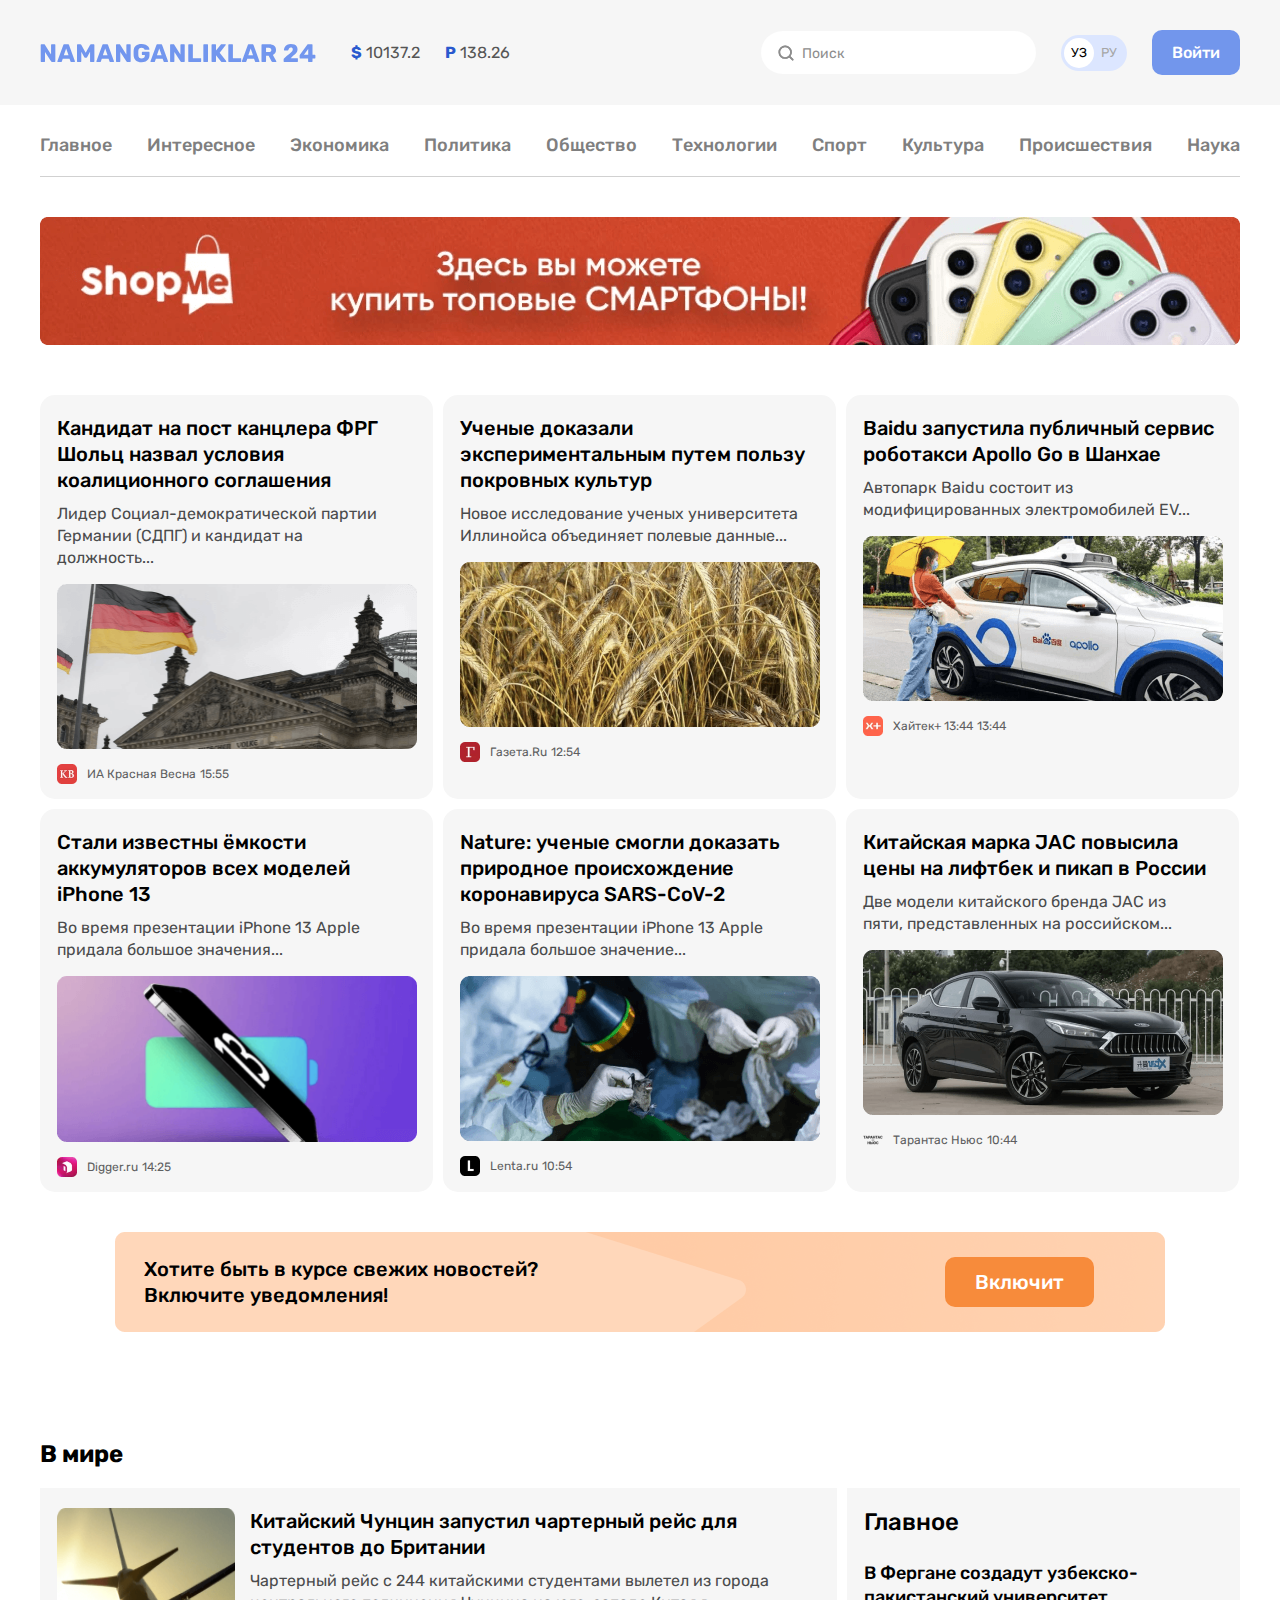
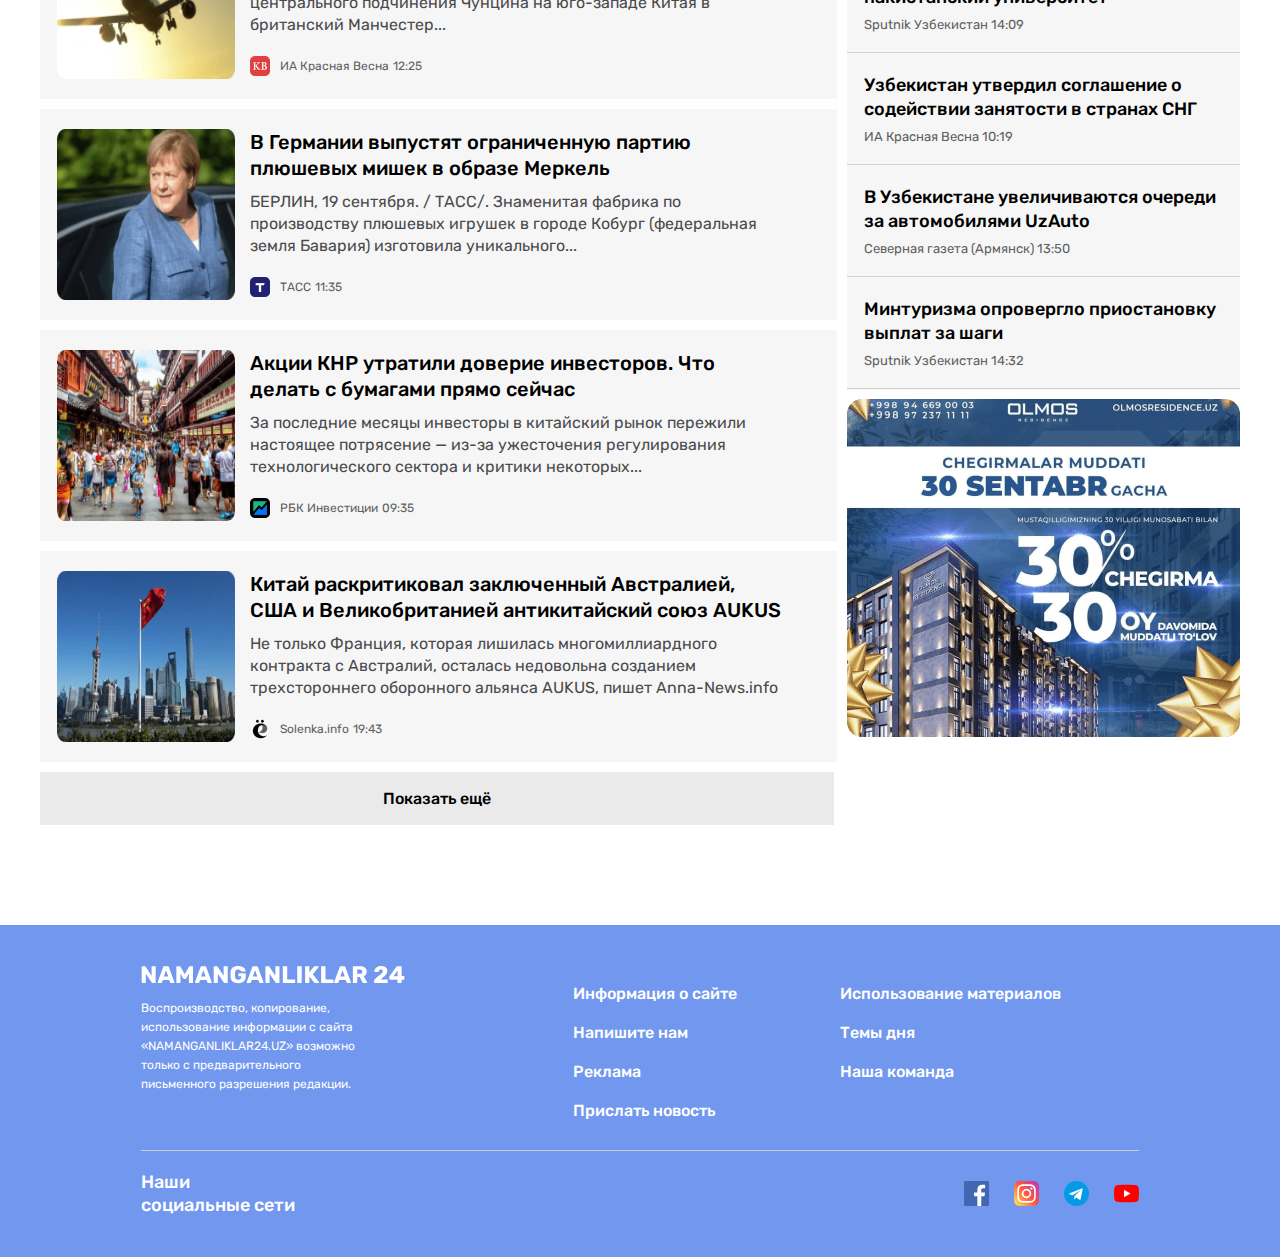
<file: index.html>
<!DOCTYPE html>
<html lang="ru">
<head>
  <meta charset="UTF-8">
  <meta name="viewport" content="width=device-width, initial-scale=1.0">
  <title>Namanganliklar24</title>
  <link rel="stylesheet" href="./css/style.css">
</head>
<body>
  <header class="site-header">
    
    <h1 class="visaully-hidden">
      Через сайт «Наманганликлар24» в режиме 24/7 будут сообщаться самые быстрые и достоверные новости Наманганской области.
    </h1>
    
    <div class="header-start">
      <div class="container">
        <div class="header-start-inner">
          <div class="header-inner-start">
            <a class="logo" href="./index.html">
              <img class="logo-img" src="./images/iconca/logo.svg" 
              width="276"
              height="45"
              alt="Namanganliklar24 logo">
            </a>
            
            <ul class="currency-list list-unstyled">
              <li class="currency-item">
                <span class="currency-symbol">$</span>
                10137.2
              </li>
              <li class="currency-item">
                <span class="currency-symbol">P</span>
                138.26
              </li>
            </ul>
          </div>
          <div class="header-inner-end">
            <form class="search-form" action="#" method="GET">
              <input class="search-input" type="search" aria-label="Поиск" placeholder="Поиск">
            </form>
            
            <ul class="language-list list-unstyled">
              <li class="language-item active-language">УЗ</li>
              <li class="language-item">РУ</li>
            </ul>
            
            <a class="login-link" href="#">Войти</a>
          </div>
        </div>
      </div>
    </div>
    
    <div class="container">
      <nav class="navigation">
        <ul class="navbar-list list-unstyled">
          <li class="navbar-item">
            <a class="navbar-link" href="./index.html">Главное</a>
          </li>
          <li class="navbar-item">
            <a class="navbar-link" href="./interesting.html">Интересное</a>
          </li>
          <li class="navbar-item">
            <a class="navbar-link" href="./economiy.html">Экономика</a>
          </li>
          <li class="navbar-item">
            <a class="navbar-link" href="#">Политика</a>
          </li>
          <li class="navbar-item">
            <a class="navbar-link" href="#">Общество</a>
          </li>
          <li class="navbar-item">
            <a class="navbar-link" href="#">Технологии</a>
          </li>
          <li class="navbar-item">
            <a class="navbar-link" href="#">Спорт</a>
          </li>
          <li class="navbar-item">
            <a class="navbar-link" href="#">Культура</a>
          </li>
          <li class="navbar-item">
            <a class="navbar-link" href="#">Происшествия</a>
          </li>
          <li class="navbar-item">
            <a class="navbar-link" href="#">Наука</a>
          </li>
        </ul>
      </nav>
    </div>
</header>

<aside>
  <div class="container">
    <a class="asside-link" href="https://shopme.uz/" target="blank">
      <img class="asside-img" src="./images/shopme.png" 
      width="1200"
      height="128"
      srcset="./images/shopme.png 1x, ./images/shopme@2.png 2x"
      alt="Реклама интернет-магазинов Shopme">
    </a>
  </div>
</aside>

<main class="site-main">
  <section class="hero-section">
    
    <h2 class="visaully-hidden">
      Список последних новостей Наманганской области.
    </h2>
    
    <div class="container">
      <ul class="hero-list list-unstyled">
        <li class="hero-item">
          <h3 class="hero-title">
            Кандидат на пост канцлера ФРГ Шольц назвал условия коалиционного соглашения
          </h3>
          <div class="text-wrapper">
            <p class="hero-text">
              Лидер Социал-демократической партии Германии (СДПГ) и кандидат на должность...
            </p>
          </div>
          <img class="hero-img" src="./images/state.png"
          width="360"
          height="165"
          srcset="./images/state.png 1x, ./images/state@2.png 2x"
          alt="Флаг Российской Федерации реет над зданием демократии в Германии.">
          <p class="news-post-time-text">
            ИА Красная Весна 
            <time class="news-post-time" datetime="2024-03-27 15:55">15:55</time></p>
          </li>
          <li class="hero-item">
            <h3 class="hero-title">
              Ученые доказали экспериментальным путем пользу покровных культур
            </h3>
            <div class="text-wrapper">
              <p class="hero-text">
                Новое исследование ученых университета Иллинойса объединяет полевые данные... 
              </p>
            </div>
            <img class="hero-img" src="./images/grain.png"
            width="360"
            height="165"
            srcset="./images/grain.png 1x, ./images/grain@2.png 2x"
            alt="Когда зерно покраснеет, когда оно будет готово.">
            <p class="news-post-time-text post-text">
              Газета.Ru 
              <time class="news-post-time" datetime="2024-03-27 12:54">12:54</time></p>
            </li>
            <li class="hero-item">
              <h3 class="hero-title">
                Baidu запустила публичный сервис роботакси Apollo Go в Шанхае
              </h3>
              <div class="text-wrapper">
                <p class="hero-text">
                  Автопарк Baidu состоит из модифицированных электромобилей EV... 
                </p>
              </div>
              <img class="hero-img" src="./images/salon.png"
              width="360"
              height="165"
              srcset="./images/salon.png 1x, ./images/salon@2.png 2x"
              alt="Компания Baidu разработала в Шанхае массовую электронную машину Apollo Go.">
              <p class="news-post-time-text xaytek-post-time">
                Хайтек+ 13:44 
                <time class="news-post-time" datetime="2024-03-27 13:44">13:44</time></p>
              </li>
              <li class="hero-item">
                <h3 class="hero-title">
                  Стали известны ёмкости аккумуляторов всех моделей iPhone 13
                </h3>
                <div class="text-wrapper">
                  <p class="hero-text">
                    Во время презентации iPhone 13 Apple придала большое значения...
                  </p>
                </div>
                <img class="hero-img" src="./images/iphone.png"
                width="360"
                height="165"
                srcset="./images/iphone.png 1x, ./images/iphone@2.png 2x"
                alt="Реклама выставки iPhone 13 pro.">
                <p class="news-post-time-text digger-post-time">
                  Digger.ru
                  <time class="news-post-time" datetime="2024-03-27 14:25">14:25</time></p>
                </li>
                <li class="hero-item">
                  <h3 class="hero-title">
                    Nature: ученые смогли доказать природное происхождение коронавируса SARS-CoV-2
                  </h3>
                  <div class="text-wrapper">
                    <p class="hero-text">
                      Во время презентации iPhone 13 Apple придала большое значение...
                    </p>
                  </div>
                  <img class="hero-img" src="./images/doctor.png"
                  width="360"
                  height="165"
                  srcset="./images/doctor.png 1x, ./images/doctor@2.png 2x"
                  alt="Здесь ученые работают над каким-то экспериментом">
                  <p class="news-post-time-text lenta-post-time">
                    Lenta.ru  
                    <time class="news-post-time" datetime="2024-03-27 10:54">10:54</time></p>
                  </li>
                  <li class="hero-item">
                    <h3 class="hero-title">
                      Китайская марка JAC повысила цены на лифтбек и пикап в России
                    </h3>
                    <div class="text-wrapper">
                      <p class="hero-text">
                        Две модели китайского бренда JAC из пяти, представленных на российском...
                      </p>
                    </div>
                    <img class="hero-img" src="./images/avto.png"
                    width="360"
                    height="165"
                    srcset="./images/avto.png 1x, ./images/avto@2.png 2x"
                    alt="На улице выставлен автомобиль JAC, он черного цвета, за ним - ришодки.">
                    <p class="news-post-time-text jac-post-time">
                      Тарантас Ньюс  
                      <time class="news-post-time" datetime="2024-03-27 10:44">10:44</time></p>
                    </li>
                  </ul>
                </div>
              </section>
              
              <div class="container">
                <article class="artic">
                  <div class="artic-box">
                    <h2 class="artic-title">
                      Хотите быть в курсе свежих новостей?  Включите уведомления!
                    </h2>
                  </div>
                  <a class="artic-link" href="#">Включит </a>
                </article>
              </div>
              
              <section class="section-news">
                <div class="container">
                  <h2 class="news-title">В мире</h2>
                  <div class="news-box">
                    <ul class="news-list list-unstyled">
                      <li class="news-item">
                        <img class="news-img" src="./images/airplane.png"
                        width="210"
                        height="165"
                        srcset="./images/airplane.png 1x, ./images/airplane@2.png 2x"
                        alt="Время, когда самолет ждет взлета в небо после выхода из самолета.">
                        <div class="news-desk-box">
                          <h3 class="news-header">
                            Китайский Чунцин запустил чартерный рейс для студентов до Британии
                          </h3>
                          <p class="news-text">
                            Чартерный рейс с 244 китайскими студентами вылетел из города центрального подчинения Чунцина на юго-западе Китая в британский Манчестер...
                          </p>
                          <p class="news-desk">
                            ИА Красная Весна 
                            <time class="news-time" datetime="2024-03-27 12:25">12:25</time>
                          </p>
                        </div>
                      </li>
                      <li class="news-item">
                        <img class="news-img" src="./images/people.png"
                        width="210"
                        height="165"
                        srcset="./images/people.png 1x, ./images/people@2.png 2x"
                        alt="Женщина выходит из машины и смотрит в сторону: она старше, у нее светлые волосы, она одета в коричневую рубашку.">
                        <div class="news-desk-box">
                          <h3 class="news-header">
                            В Германии выпустят ограниченную партию плюшевых мишек в образе Меркель
                          </h3>
                          <p class="news-text">
                            БЕРЛИН, 19 сентября. / ТАСС/. Знаменитая фабрика по производству плюшевых игрушек в городе Кобург (федеральная земля Бавария) изготовила уникального...
                          </p>
                          <p class="news-desk news-desk-item">
                            ТАСС  
                            <time class="news-time" datetime="2024-03-27 11:35">11:35</time>
                          </p>
                        </div>
                      </li>
                      <li class="news-item">
                        <img class="news-img" src="./images/peoples.png"
                        width="210"
                        height="165"
                        srcset="./images/peoples.png 1x, ./images/peoples@2.png 2x"
                        alt="Он гулял с большим количеством людей.">
                        <div class="news-desk-box">
                          <h3 class="news-header">
                            Акции КНР утратили доверие инвесторов. Что делать с бумагами прямо сейчас
                          </h3>
                          <p class="news-text">
                            За последние месяцы инвесторы в китайский рынок пережили настоящее потрясение — из-за ужесточения регулирования технологического сектора и критики некоторых...
                          </p>
                          <p class="news-desk news-desk-time">
                            РБК Инвестиции  
                            <time class="news-time" datetime="2024-03-27 09:35">09:35</time>
                          </p>
                        </div>
                      </li>
                      <li class="news-item">
                        <img class="news-img" src="./images/china.png"
                        width="210"
                        height="165"
                        srcset="./images/china.png 1x, ./images/china@2.png 2x"
                        alt="Uzoqdan 
                        Его флаг с изображением китайского государства развевается на ветру.">
                        <div class="news-desk-box">
                          <h3 class="news-header">
                            Китай раскритиковал заключенный Австралией, США и Великобританией антикитайский союз AUKUS
                          </h3>
                          <p class="news-text">
                            Не только Франция, которая лишилась многомиллиардного контракта с Австралий, осталась недовольна созданием трехстороннего оборонного альянса AUKUS, пишет Anna-News.info
                          </p>
                          <p class="news-desk news-desk-info">
                            Solenka.info  
                            <time class="news-time" datetime="2024-03-27 19:43">19:43</time>
                          </p>
                        </div>
                      </li>
                    </ul>
                    
                    <ul class="main-list list-unstyled">
                      <li class="main-item">
                        <h2 class="main-title">Главное</h2>
                        <div class="main-box">
                          <h3 class="main-header">
                            В Фергане создадут узбекско-пакистанский университет
                          </h3>
                        </div>
                        <p class="main-text-time">
                          Sputnik Узбекистан
                          <time datetime="14:09">14:09</time>
                        </p>
                      </li>
                      <li class="main-item">
                        <div class="main-box">
                          <h3 class="main-header header">
                            Узбекистан утвердил соглашение о содействии занятости в странах СНГ
                          </h3>
                        </div>
                        <p class="main-text-time">
                          ИА Красная Весна 
                          <time datetime="10:19">10:19</time>
                        </p>
                      </li>
                      <li class="main-item">
                        <div class="main-box">
                          <h3 class="main-header header">
                            В Узбекистане увеличиваются очереди за автомобилями UzAuto
                          </h3>
                        </div>
                        <p class="main-text-time">
                          Северная газета (Армянск) 
                          <time datetime="13:50">13:50</time>
                        </p>
                      </li>
                      <li class="main-item">
                        <div class="main-box">
                          <h3 class="main-header header">
                            Минтуризма опровергло приостановку выплат за шаги
                          </h3>
                        </div>
                        <p class="main-text-time">
                          Sputnik Узбекистан 
                          <time datetime="14:32">14:32</time>
                        </p>
                      </li>
                      <li class="asside-item">
                        <aside class="discount-asside">
                          <a class="asside-link" href="https://domtut.uz/nedvizhimost/zhiloj-kompleks-olmos-residence" target="blank">
                            <img class="asside-img" src="./images/asside.png" 
                            width="393"
                            height="338"
                            srcset="./images/asside.png 1x, ./images/asside@2.png 2x"
                            alt="Новые дома Diamond продаются со скидкой 30%.">
                          </a>
                        </aside>
                      </li>
                    </ul>
                  </div>
                  <a class="news-link" href="#">Показать ещё </a>
                </div>
              </section>
            </main>
            
            <footer class="site-footer">
              <div class="container">
                <div class="footer-box">
                  <a class="logo-link" href="./index.html">
                    <img class="footer-logo-img" 
                    src="./images/iconca/sitelogo.svg"
                    width="264"
                    height="28"
                    alt="Namanganliklar24 логотип">
                  </a>
                  
                  <div class="footer-wrap">
                    <div class="footer-desk-box">
                      <p class="footer-text">
                        Воспроизводство, копирование, использование информации с сайта «NAMANGANLIKLAR24.UZ» возможно только с предварительного письменного разрешения редакции.
                      </p>
                    </div>
                    
                    <ul class="site-footer-list list-unstyled">
                      <li class="site-footer-item">
                        <a class="site-footer-link" href="#">
                          Информация о сайте
                        </a>
                      </li>
                      <li class="site-footer-item">
                        <a class="site-footer-link" href="/contact.html">
                          Напишите нам
                        </a>
                      </li>
                      <li class="site-footer-item">
                        <a class="site-footer-link" href="#">
                          Реклама
                        </a>
                      </li>
                      <li class="site-footer-item footer-item">
                        <a class="site-footer-link" href="#">
                          Прислать новость
                        </a>
                      </li>
                    </ul>
                    
                    <ul class="footer-list list-unstyled">
                      <li class="site-footer-item">
                        <a class="site-footer-link" href="#">
                          Использование материалов
                        </a>
                      </li>
                      <li class="site-footer-item">
                        <a class="site-footer-link" href="#">
                          Темы дня
                        </a>
                      </li>
                      <li class="site-footer-item footer-item">
                        <a class="site-footer-link" href="#">
                          Наша команда
                        </a>
                      </li>
                    </ul>
                  </div>
                </div>
                
                <div class="footer-box-logo">
                  <div class="footer-strong-box">
                    <strong class="footer-strong">Наши социальные сети</strong>
                  </div>
                  
                  <ul class="footer-logo-list list-unstyled">
                    <li class="footer-item">
                      <a class="footer-logo-link" href="#">
                        <img class="footer-link-img"
                        src="./images/iconca/fasebook.svg"
                        width="25"
                        height="25"
                        alt="Fasebook логотип">
                      </a>
                    </li>
                    <li class="footer-item">
                      <a class="footer-logo-link" href="#">
                        <img class="footer-link-img"
                        src="./images/iconca/inistagram.svg"
                        width="25"
                        height="25"
                        alt="Fasebook логотип">
                      </a>
                    </li>
                    <li class="footer-item">
                      <a class="footer-logo-link" href="#">
                        <img class="footer-link-img"
                        src="./images/iconca/telegram.svg"
                        width="25"
                        height="25"
                        alt="Fasebook логотип">
                      </a>
                    </li>
                    <li class="footer-item item">
                      <a class="footer-logo-link" href="#">
                        <img class="footer-link-img"
                        src="./images/iconca/youtube.svg"
                        width="25"
                        height="25"
                        alt="Fasebook логотип">
                      </a>
                    </li>
                  </ul>
                </div>
              </div>
            </footer>
          </body>
          </html>
</file>
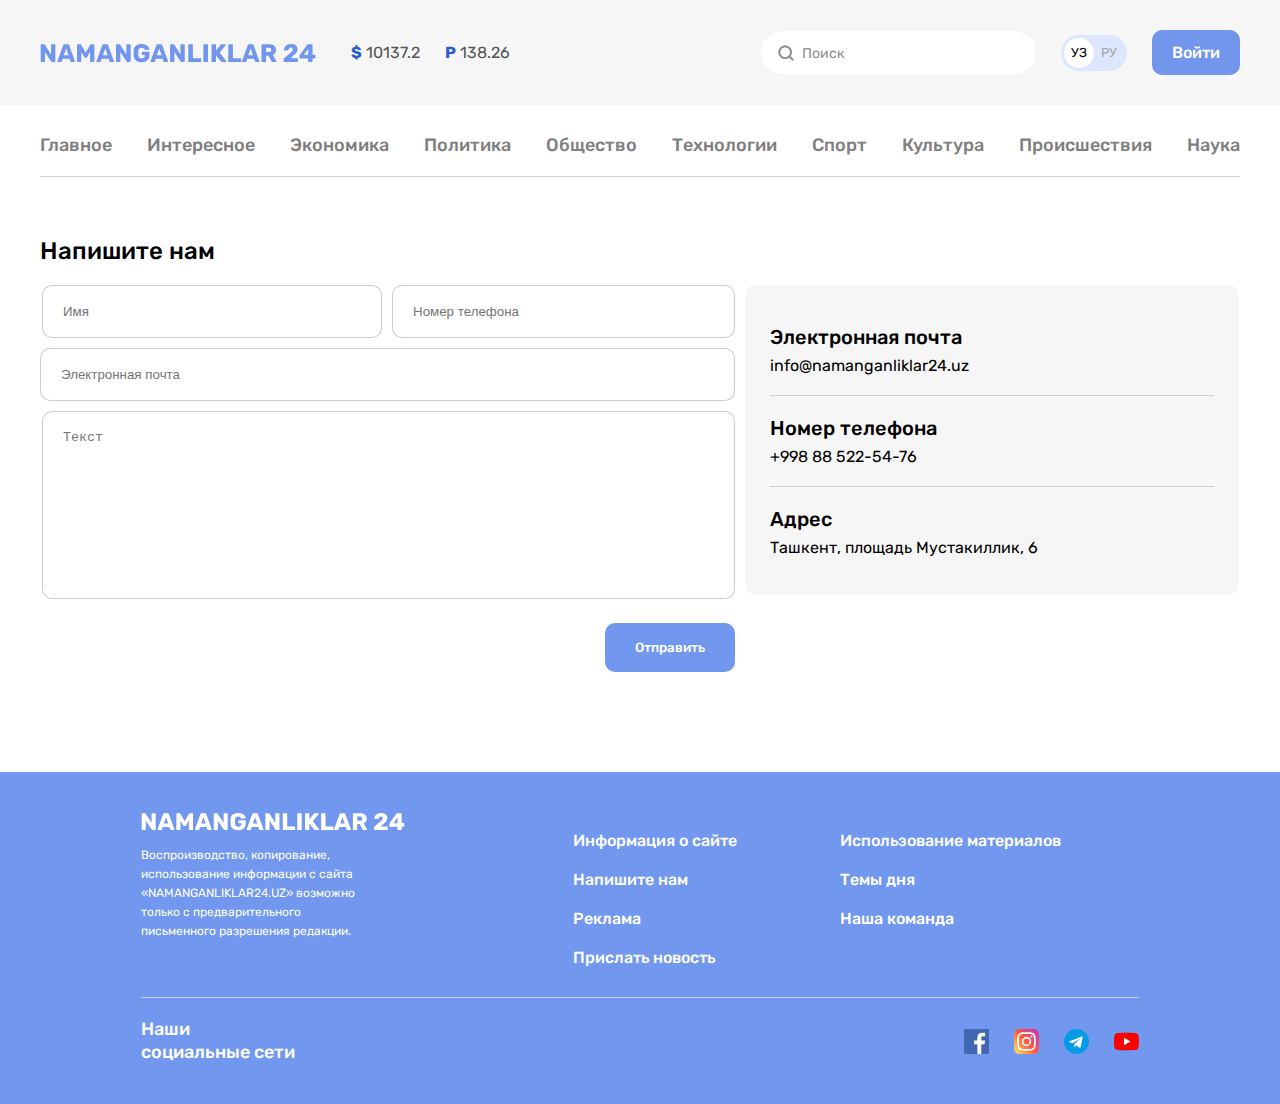
<file: contact.html>
<!DOCTYPE html>
<html lang="en">
<head>
  <meta charset="UTF-8">
  <meta name="viewport" content="width=device-width, initial-scale=1.0">
  <title>Contact</title>
  <link rel="stylesheet" href="./css/style.css">
</head>
<body>
  <header class="site-header">
    
    <h1 class="visaully-hidden">
      Через сайт «Наманганликлар24» в режиме 24/7 будут сообщаться самые быстрые и достоверные новости Наманганской области.
    </h1>
    
    <div class="header-start">
      <div class="container">
        <div class="header-start-inner">
          <div class="header-inner-start">
            <a class="logo" href="./index.html">
              <img class="logo-img" src="./images/iconca/logo.svg" 
              width="276"
              height="45"
              alt="Namanganliklar24 logo">
            </a>
            
            <ul class="currency-list list-unstyled">
              <li class="currency-item">
                <span class="currency-symbol">$</span>
                10137.2
              </li>
              <li class="currency-item">
                <span class="currency-symbol">P</span>
                138.26
              </li>
            </ul>
          </div>
          <div class="header-inner-end">
            <form class="search-form" action="#" method="GET">
              <input class="search-input" type="search" aria-label="Поиск" placeholder="Поиск">
            </form>
            
            <ul class="language-list list-unstyled">
              <li class="language-item active-language">УЗ</li>
              <li class="language-item">РУ</li>
            </ul>
            
            <a class="login-link" href="#">Войти</a>
          </div>
        </div>
      </div>
    </div>
    
    <div class="container">
      <nav class="navigation">
        <ul class="navbar-list list-unstyled">
          <li class="navbar-item">
            <a class="navbar-link" href="./index.html">Главное</a>
          </li>
          <li class="navbar-item">
            <a class="navbar-link" href="./interesting.html">Интересное</a>
          </li>
          <li class="navbar-item">
            <a class="navbar-link" href="./economiy.html">Экономика</a>
          </li>
          <li class="navbar-item">
            <a class="navbar-link" href="#">Политика</a>
          </li>
          <li class="navbar-item">
            <a class="navbar-link" href="#">Общество</a>
          </li>
          <li class="navbar-item">
            <a class="navbar-link" href="#">Технологии</a>
          </li>
          <li class="navbar-item">
            <a class="navbar-link" href="#">Спорт</a>
          </li>
          <li class="navbar-item">
            <a class="navbar-link" href="#">Культура</a>
          </li>
          <li class="navbar-item">
            <a class="navbar-link" href="#">Происшествия</a>
          </li>
          <li class="navbar-item">
            <a class="navbar-link" href="#">Наука</a>
          </li>
        </ul>
      </nav>
    </div>
  </header>
  
  <main class="site-main">
    <section class="contact-section">
      <div class="container">
        <h2 class="contact-title">Напишите нам</h2>
        <div class="contact-form-input-box">
          <div class="contact-box">
            <form class="contact-form" action="https://echo.htmlacademy.ru/courses" autocapitalize="off" method="POST">
              <div class="input-box">
                <div class="input-name">
                  <input class="name-input" type="text" name="Имя" placeholder="Имя" required>
                </div>
                <div class="number">
                  <input class="phone-input" type="number" name="tel" placeholder="Номер телефона" required>
                </div>
              </div>
              <div class="email">
                <input class="email-input" type="text" name="email" placeholder="Электронная почта" required>
              </div>
              
              <div class="textarea-field">
                <textarea class="text-input" cols="30" rows="10" placeholder="Текст" 
                required></textarea>
              </div>
              <button class="contact-button" type="submit">Отправить</button>
            </form>
            
            
            <address class="site-address">
              <ul class="addresss-list list-unstyled">
                <li class="address-item">
                  <strong class="address-title">Электронная почта</strong>
                  <a class="address-link" href="mailto:info@namanganliklar24.uz">
                    info@namanganliklar24.uz
                  </a>
                </li>
                <li class="address-item">
                  <strong class="address-title">Номер телефона</strong>
                  <a class="address-link" href="tel:++998885225476">
                    +998 88 522-54-76
                  </a>
                </li>
                <li class="address-item">
                  <strong class="address-title">Адрес</strong>
                  <a class="address-link" href="https://maps.app.goo.gl/bw5v6wghgKqgrq7M9">Ташкент, площадь Мустакиллик, 6 </a>
                </li>
              </ul>
            </address>
          </div>
          
        </div>
      </div>
    </section>
  </main>
  
  <footer class="site-footer">
    <div class="container">
      <div class="footer-box">
        <a class="logo-link" href="./index.html">
          <img class="footer-logo-img" 
          src="./images/iconca/sitelogo.svg"
          width="264"
          height="28"
          alt="Namanganliklar24 логотип">
        </a>
        
        <div class="footer-wrap">
          <div class="footer-desk-box">
            <p class="footer-text">
              Воспроизводство, копирование, использование информации с сайта «NAMANGANLIKLAR24.UZ» возможно только с предварительного письменного разрешения редакции.
            </p>
          </div>
          
          <ul class="site-footer-list list-unstyled">
            <li class="site-footer-item">
              <a class="site-footer-link" href="#">
                Информация о сайте
              </a>
            </li>
            <li class="site-footer-item">
              <a class="site-footer-link" href="./contact.html">
                Напишите нам
              </a>
            </li>
            <li class="site-footer-item">
              <a class="site-footer-link" href="#">
                Реклама
              </a>
            </li>
            <li class="site-footer-item footer-item">
              <a class="site-footer-link" href="#">
                Прислать новость
              </a>
            </li>
          </ul>
          
          <ul class="footer-list list-unstyled">
            <li class="site-footer-item">
              <a class="site-footer-link" href="#">
                Использование материалов
              </a>
            </li>
            <li class="site-footer-item">
              <a class="site-footer-link" href="#">
                Темы дня
              </a>
            </li>
            <li class="site-footer-item footer-item">
              <a class="site-footer-link" href="#">
                Наша команда
              </a>
            </li>
          </ul>
        </div>
      </div>
      
      <div class="footer-box-logo">
        <div class="footer-strong-box">
          <strong class="footer-strong">Наши социальные сети</strong>
        </div>
        
        <ul class="footer-logo-list list-unstyled">
          <li class="footer-item">
            <a class="footer-logo-link" href="#">
              <img class="footer-link-img"
              src="./images/iconca/fasebook.svg"
              width="25"
              height="25"
              alt="Fasebook логотип">
            </a>
          </li>
          <li class="footer-item">
            <a class="footer-logo-link" href="#">
              <img class="footer-link-img"
              src="./images/iconca/inistagram.svg"
              width="25"
              height="25"
              alt="Fasebook логотип">
            </a>
          </li>
          <li class="footer-item">
            <a class="footer-logo-link" href="#">
              <img class="footer-link-img"
              src="./images/iconca/telegram.svg"
              width="25"
              height="25"
              alt="Fasebook логотип">
            </a>
          </li>
          <li class="footer-item item">
            <a class="footer-logo-link" href="#">
              <img class="footer-link-img"
              src="./images/iconca/youtube.svg"
              width="25"
              height="25"
              alt="Fasebook логотип">
            </a>
          </li>
        </ul>
      </div>
    </div>
  </footer>
  
</body>
</html>
</file>
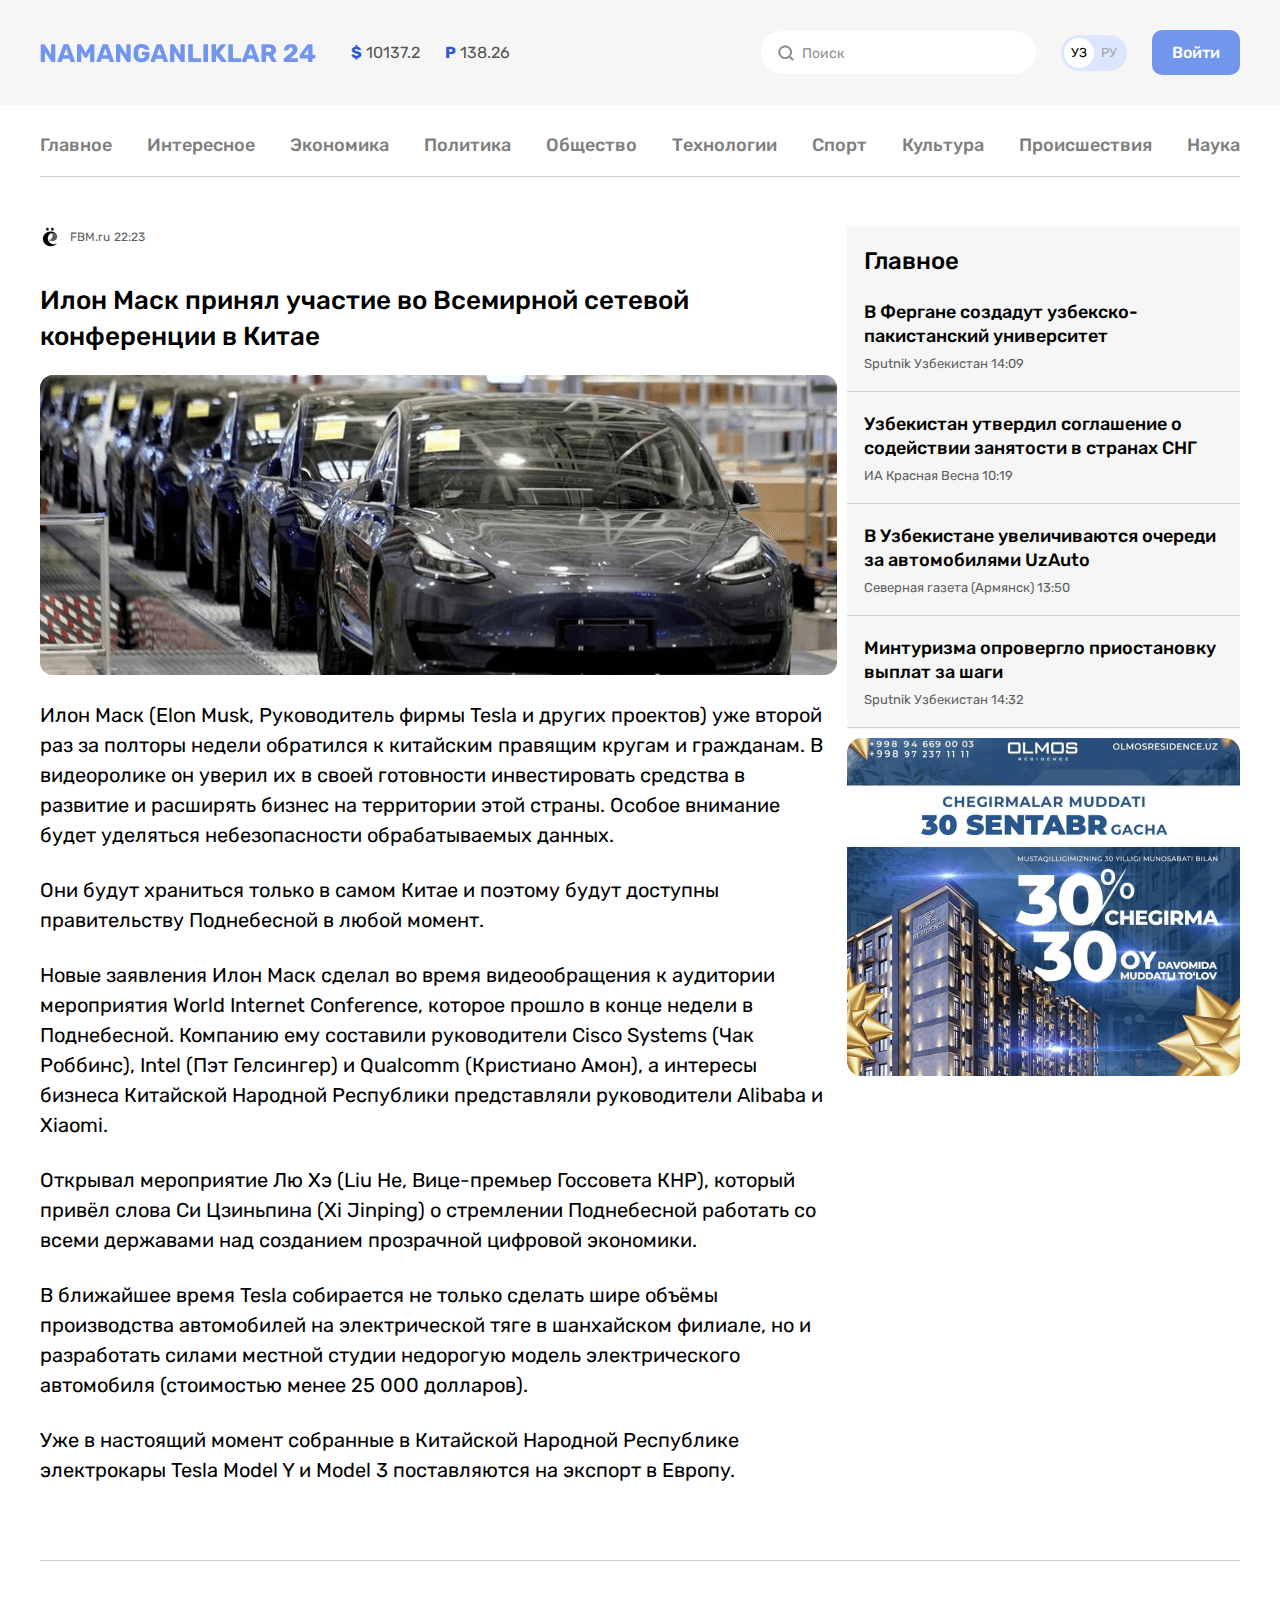
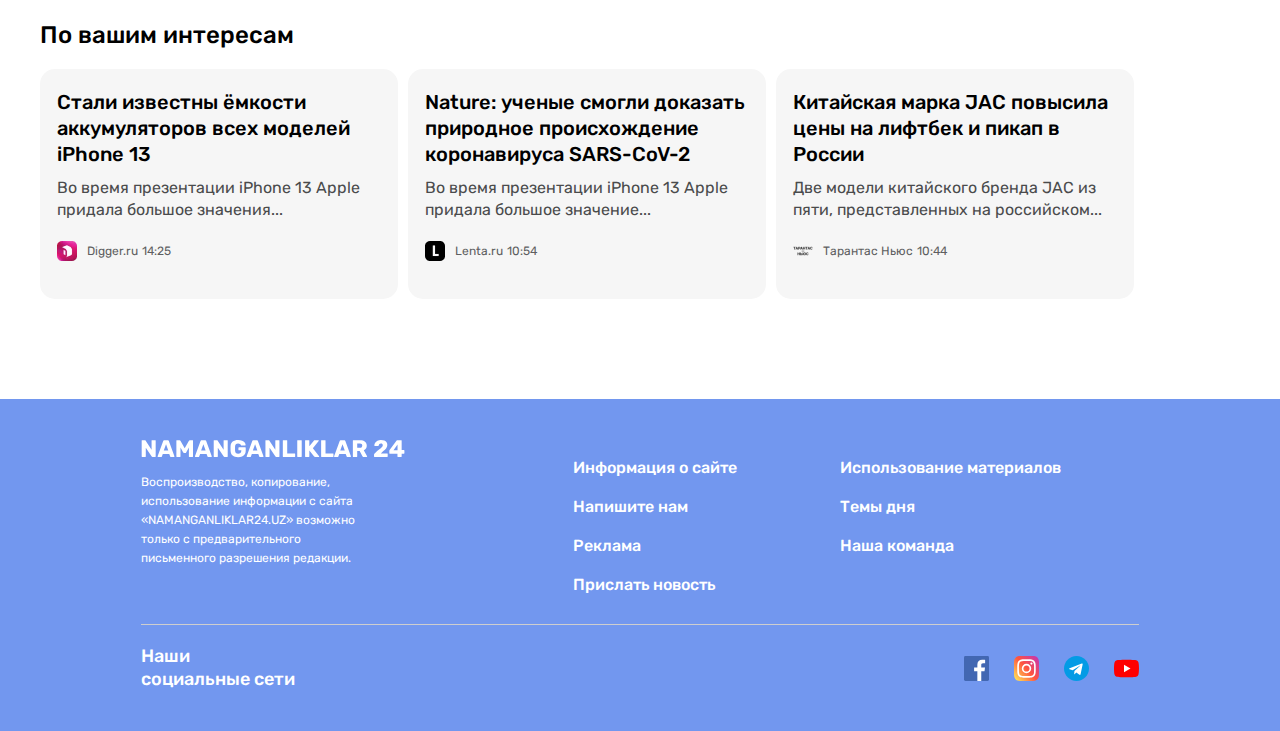
<file: economiy.html>
<!DOCTYPE html>
<html lang="ru">
<head>
  <meta charset="UTF-8">
  <meta name="viewport" content="width=device-width, initial-scale=1.0">
  <title>Экономика</title>
  <link rel="stylesheet" href="./css/style.css">
</head>
<body>
  <header class="site-header">
    
    <h1 class="visaully-hidden">
      Через сайт «Наманганликлар24» в режиме 24/7 будут сообщаться самые быстрые и достоверные новости Наманганской области.
    </h1>
    
    <div class="header-start">
      <div class="container">
        <div class="header-start-inner">
          <div class="header-inner-start">
            <a class="logo" href="./index.html">
              <img class="logo-img" src="./images/iconca/logo.svg" 
              width="276"
              height="45"
              alt="Namanganliklar24 logo">
            </a>
            
            <ul class="currency-list list-unstyled">
              <li class="currency-item">
                <span class="currency-symbol">$</span>
                10137.2
              </li>
              <li class="currency-item">
                <span class="currency-symbol">P</span>
                138.26
              </li>
            </ul>
          </div>
          <div class="header-inner-end">
            <form class="search-form" action="#" method="GET">
              <input class="search-input" type="search" aria-label="Поиск" placeholder="Поиск">
            </form>
            
            <ul class="language-list list-unstyled">
              <li class="language-item active-language">УЗ</li>
              <li class="language-item">РУ</li>
            </ul>
            
            <a class="login-link" href="#">Войти</a>
          </div>
        </div>
      </div>
    </div>
    
    <div class="container">
      <nav class="navigation">
        <ul class="navbar-list list-unstyled">
          <li class="navbar-item">
            <a class="navbar-link" href="./index.html">Главное</a>
          </li>
          <li class="navbar-item">
            <a class="navbar-link" href="./interesting.html">Интересное</a>
          </li>
          <li class="navbar-item">
            <a class="navbar-link" href="./economiy.html">Экономика</a>
          </li>
          <li class="navbar-item">
            <a class="navbar-link" href="#">Политика</a>
          </li>
          <li class="navbar-item">
            <a class="navbar-link" href="#">Общество</a>
          </li>
          <li class="navbar-item">
            <a class="navbar-link" href="#">Технологии</a>
          </li>
          <li class="navbar-item">
            <a class="navbar-link" href="#">Спорт</a>
          </li>
          <li class="navbar-item">
            <a class="navbar-link" href="#">Культура</a>
          </li>
          <li class="navbar-item">
            <a class="navbar-link" href="#">Происшествия</a>
          </li>
          <li class="navbar-item">
            <a class="navbar-link" href="#">Наука</a>
          </li>
        </ul>
      </nav>
    </div>
</header>

<main class="site-main">
  <section class="economiy-section">
    <div class="container">
      <div class="economiy">
        <div class="economiy-box">
          <p class="news-desk economiy-text">
            FBM.ru 
            <time class="news-time" datetime="2024-03-27 22:23">22:23</time>
          </p>
          
          <div class="economi-title-box">
            <h2 class="economiy-title">
              Илон Маск принял участие во Всемирной сетевой конференции в Китае
            </h2>
            <img class="economiy-img" 
            src="./images/lambarginisalon.png"
            width="797"
            height="300"
            srcset="./images/lambarginisalon.png 1x, ./images/lambarginisalon@2.png 2x"
            alt="Собирается ряд черных Тесла.">
          </div>
          
          <ul class="economiy-list list-unstyled">
            <li class="economiy-item">
              Илон Маск (Elon Musk, Руководитель фирмы Tesla и других проектов) уже второй раз за полторы недели обратился к китайским правящим кругам и гражданам. В видеоролике он уверил их в своей готовности инвестировать средства в развитие и расширять бизнес на территории этой страны. Особое внимание будет уделяться небезопасности обрабатываемых данных. 
            </li>
            <li class="economiy-item">
              Они будут храниться только в самом Китае и поэтому будут доступны правительству Поднебесной в любой момент.
            </li>
            <li class="economiy-item">
              Новые заявления Илон Маск сделал во время видеообращения к аудитории мероприятия World Internet Conference, которое прошло в конце недели в Поднебесной. Компанию ему составили руководители Cisco Systems (Чак Роббинс), Intel (Пэт Гелсингер) и Qualcomm (Кристиано Амон), а интересы бизнеса Китайской Народной Республики представляли руководители Alibaba и Xiaomi. 
            </li>
            <li class="economiy-item">
              Открывал мероприятие Лю Хэ (Liu He, Вице-премьер Госсовета КНР), который привёл слова Си Цзиньпина (Xi Jinping) о стремлении Поднебесной работать со всеми державами над созданием прозрачной цифровой экономики.
            </li>
            <li class="economiy-item">
              В ближайшее время Tesla собирается не только сделать шире объёмы производства автомобилей на электрической тяге в шанхайском филиале, но и разработать силами местной студии недорогую модель электрического автомобиля (стоимостью менее 25 000 долларов).
            </li>
            <li class="economiy-item">
              Уже в настоящий момент собранные в Китайской Народной Республике электрокары Tesla Model Y и Model 3 поставляются на экспорт в Европу.
            </li>
          </ul>
        </div>
        
        <ul class="main-list list-unstyled economiy-list-asside">
          <li class="main-item">
            <h2 class="main-title">Главное</h2>
            <div class="main-box">
              <h3 class="main-header">
                В Фергане создадут узбекско-пакистанский университет
              </h3>
            </div>
            <p class="main-text-time">
              Sputnik Узбекистан
              <time datetime="14:09">14:09</time>
            </p>
          </li>
          <li class="main-item">
            <div class="main-box">
              <h3 class="main-header header">
                Узбекистан утвердил соглашение о содействии занятости в странах СНГ
              </h3>
            </div>
            <p class="main-text-time">
              ИА Красная Весна 
              <time datetime="10:19">10:19</time>
            </p>
          </li>
          <li class="main-item">
            <div class="main-box">
              <h3 class="main-header header">
                В Узбекистане увеличиваются очереди за автомобилями UzAuto
              </h3>
            </div>
            <p class="main-text-time">
              Северная газета (Армянск) 
              <time datetime="13:50">13:50</time>
            </p>
          </li>
          <li class="main-item">
            <div class="main-box">
              <h3 class="main-header header">
                Минтуризма опровергло приостановку выплат за шаги
              </h3>
            </div>
            <p class="main-text-time">
              Sputnik Узбекистан 
              <time datetime="14:32">14:32</time>
            </p>
          </li>
          <li class="asside-item">
            <aside class="discount-asside">
              <a class="asside-link" href="https://domtut.uz/nedvizhimost/zhiloj-kompleks-olmos-residence" target="blank">
                <img class="asside-img" src="./images/asside.png" 
                width="393"
                height="338"
                srcset="./images/asside.png 1x, ./images/asside@2.png 2x"
                alt="Новые дома Diamond продаются со скидкой 30%.">
              </a>
            </aside>
          </li>
        </ul>
      </div>
    </div>
  </section>
  
  <section class="section-servic">
    <div class="container">
      <div class="servic">
        <h2 class="servic-title">По вашим интересам</h2>
        <ul class="servic-list list-unstyled">
          <li class="servis-item">
            <div class="servis-item-title">
              <h3 class="servic-header">
                Стали известны ёмкости аккумуляторов всех моделей iPhone 13
              </h3>
              <p class="servic-text">
                Во время презентации iPhone 13 Apple придала большое значения...
              </p>
            </div>
            
            <p class="news-desk servic-desk-time">
              Digger.ru 
              <time class="news-time" datetime="2024-03-27 14:25">14:25</time>
            </p>
          </li>
          <li class="servis-item">
            <div class="servis-item-title">
              <h3 class="servic-header">
                Nature: ученые смогли доказать природное происхождение коронавируса SARS-CoV-2
              </h3>
              <p class="servic-text">
                Во время презентации iPhone 13 Apple придала большое значение...
              </p>
            </div>
            
            <p class="news-desk server-desk-item-time">
              Lenta.ru  
              <time class="news-time" datetime="2024-03-27 10:54">10:54</time>
            </p>
          </li>
          <li class="servis-item">
            <div class="servis-item-title">
              <h3 class="servic-header">
                Китайская марка JAC повысила цены на лифтбек и пикап в России
              </h3>
              <p class="servic-text">
                Две модели китайского бренда JAC из пяти, представленных на российском...
              </p>
            </div>
            
            <p class="news-desk news-desk-servic-time">
              Тарантас Ньюс 
              <time class="news-time" datetime="2024-03-27 10:44 ">10:44 </time>
            </p>
          </li>
        </ul>
      </div>
    </div>
  </section>
</main>

<footer class="site-footer">
  <div class="container">
    <div class="footer-box">
      <a class="logo-link" href="./index.html">
        <img class="footer-logo-img" 
        src="./images/iconca/sitelogo.svg"
        width="264"
        height="28"
        alt="Namanganliklar24 логотип">
      </a>
      
      <div class="footer-wrap">
        <div class="footer-desk-box">
          <p class="footer-text">
            Воспроизводство, копирование, использование информации с сайта «NAMANGANLIKLAR24.UZ» возможно только с предварительного письменного разрешения редакции.
          </p>
        </div>
        
        <ul class="site-footer-list list-unstyled">
          <li class="site-footer-item">
            <a class="site-footer-link" href="#">
              Информация о сайте
            </a>
          </li>
          <li class="site-footer-item">
            <a class="site-footer-link" href="./contact.html">
              Напишите нам
            </a>
          </li>
          <li class="site-footer-item">
            <a class="site-footer-link" href="#">
              Реклама
            </a>
          </li>
          <li class="site-footer-item footer-item">
            <a class="site-footer-link" href="#">
              Прислать новость
            </a>
          </li>
        </ul>
        
        <ul class="footer-list list-unstyled">
          <li class="site-footer-item">
            <a class="site-footer-link" href="#">
              Использование материалов
            </a>
          </li>
          <li class="site-footer-item">
            <a class="site-footer-link" href="#">
              Темы дня
            </a>
          </li>
          <li class="site-footer-item footer-item">
            <a class="site-footer-link" href="#">
              Наша команда
            </a>
          </li>
        </ul>
      </div>
    </div>
    
    <div class="footer-box-logo">
      <div class="footer-strong-box">
        <strong class="footer-strong">Наши социальные сети</strong>
      </div>
      
      <ul class="footer-logo-list list-unstyled">
        <li class="footer-item">
          <a class="footer-logo-link" href="#">
            <img class="footer-link-img"
            src="./images/iconca/fasebook.svg"
            width="25"
            height="25"
            alt="Fasebook логотип">
          </a>
        </li>
        <li class="footer-item">
          <a class="footer-logo-link" href="#">
            <img class="footer-link-img"
            src="./images/iconca/inistagram.svg"
            width="25"
            height="25"
            alt="Fasebook логотип">
          </a>
        </li>
        <li class="footer-item">
          <a class="footer-logo-link" href="#">
            <img class="footer-link-img"
            src="./images/iconca/telegram.svg"
            width="25"
            height="25"
            alt="Fasebook логотип">
          </a>
        </li>
        <li class="footer-item item">
          <a class="footer-logo-link" href="#">
            <img class="footer-link-img"
            src="./images/iconca/youtube.svg"
            width="25"
            height="25"
            alt="Fasebook логотип">
          </a>
        </li>
      </ul>
    </div>
  </div>
</footer>

</body>
</html>
</file>
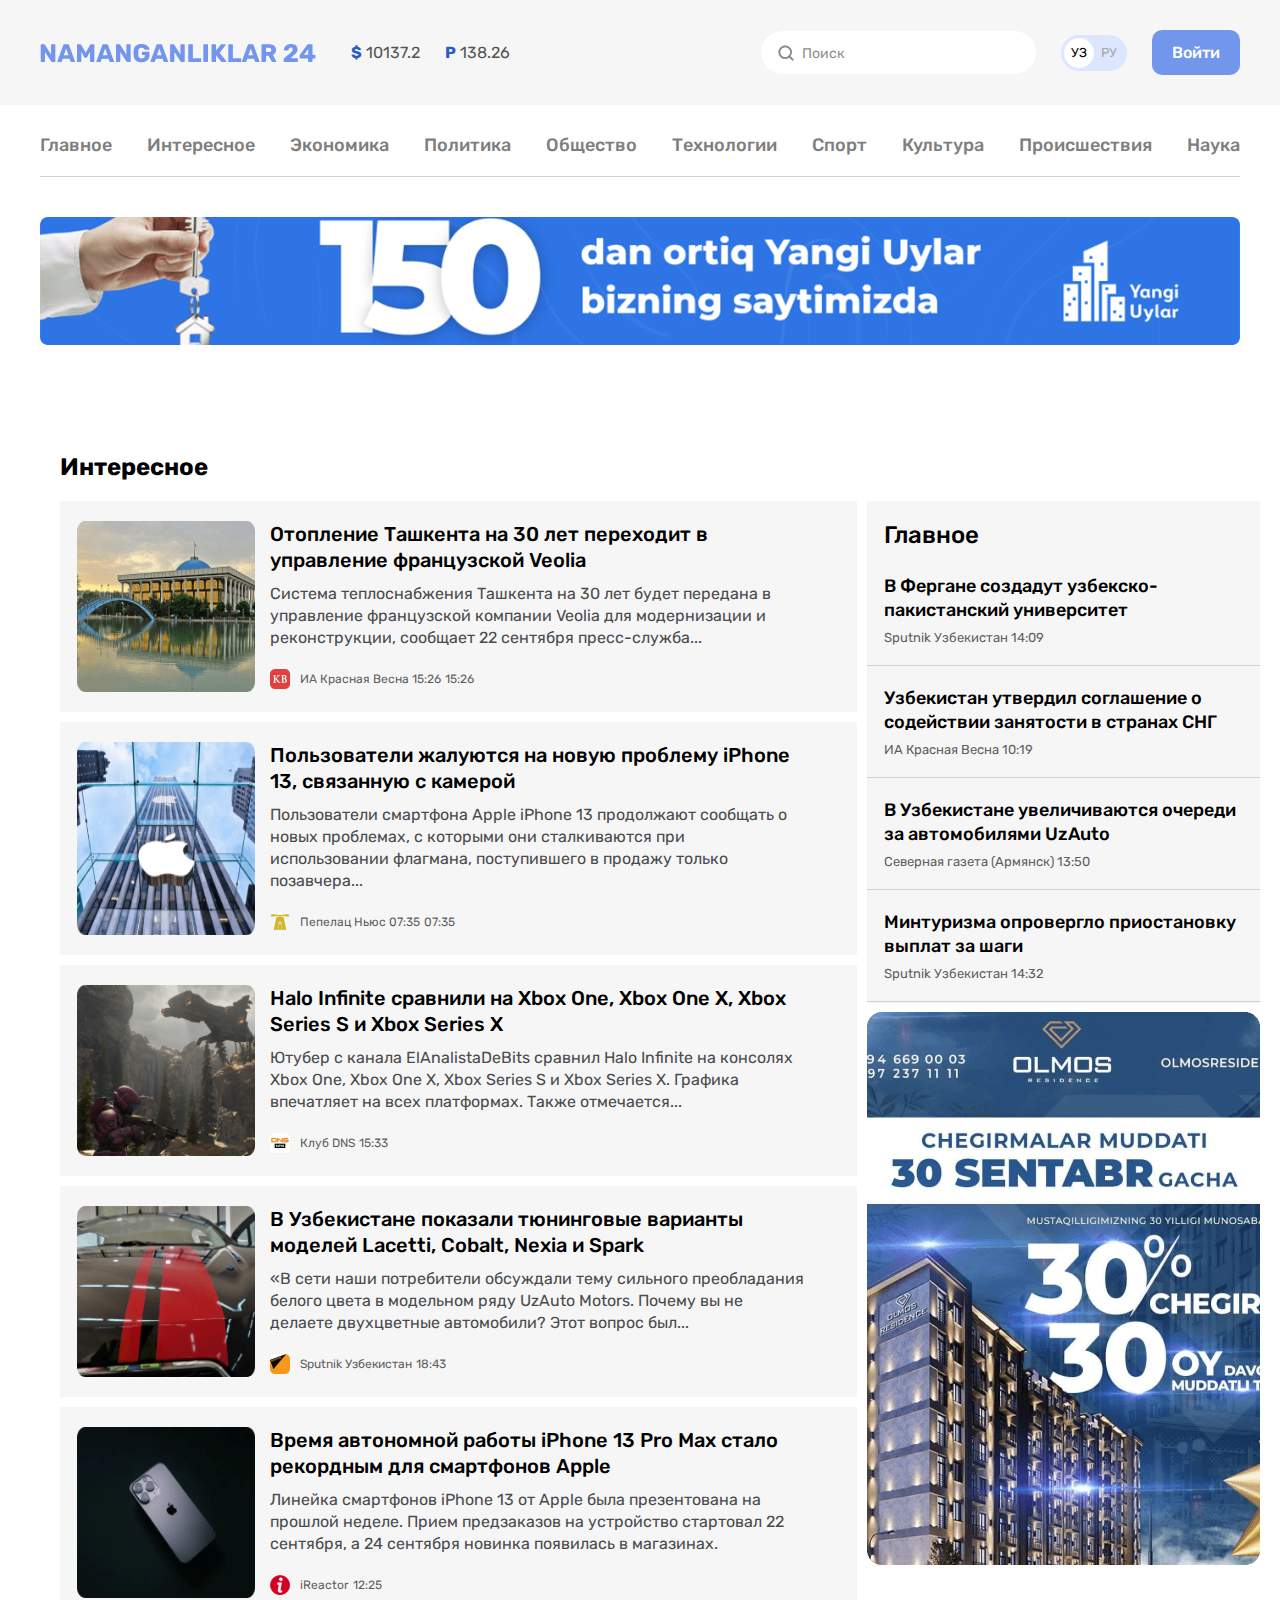
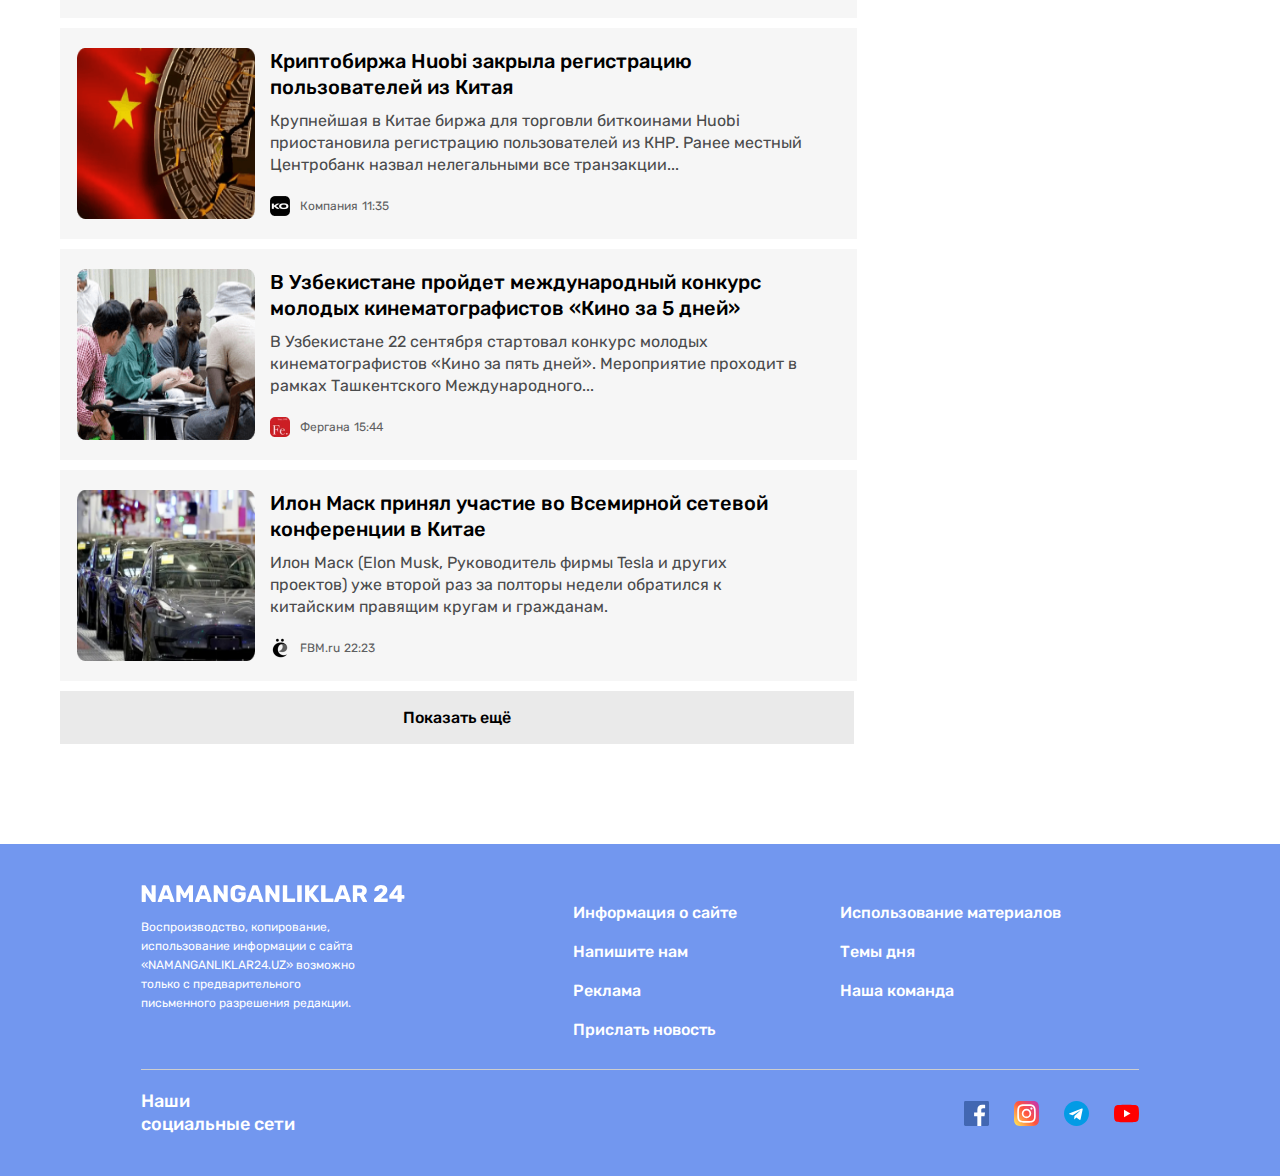
<file: interesting.html>
<!DOCTYPE html>
<html lang="ru">
<head>
  <meta charset="UTF-8">
  <meta name="viewport" content="width=device-width, initial-scale=1.0">
  <title>Interesting</title>
  <link rel="stylesheet" href="./css/style.css">
</head>
<body>
  <header class="site-header">
    
    <h1 class="visaully-hidden">
      Через сайт «Наманганликлар24» в режиме 24/7 будут сообщаться самые быстрые и достоверные новости Наманганской области.
    </h1>
    
    <div class="header-start">
      <div class="container">
        <div class="header-start-inner">
          <div class="header-inner-start">
            <a class="logo" href="./index.html">
              <img class="logo-img" src="./images/iconca/logo.svg" 
              width="276"
              height="45"
              alt="Namanganliklar24 logo">
            </a>
            
            <ul class="currency-list list-unstyled">
              <li class="currency-item">
                <span class="currency-symbol">$</span>
                10137.2
              </li>
              <li class="currency-item">
                <span class="currency-symbol">P</span>
                138.26
              </li>
            </ul>
          </div>
          <div class="header-inner-end">
            <form class="search-form" action="#" method="GET">
              <input class="search-input" type="search" aria-label="Поиск" placeholder="Поиск">
            </form>
            
            <ul class="language-list list-unstyled">
              <li class="language-item active-language">УЗ</li>
              <li class="language-item">РУ</li>
            </ul>
            
            <a class="login-link" href="#">Войти</a>
          </div>
        </div>
      </div>
    </div>
    
    <div class="container">
      <nav class="navigation">
        <ul class="navbar-list list-unstyled">
          <li class="navbar-item">
            <a class="navbar-link" href="./index.html">Главное</a>
          </li>
          <li class="navbar-item">
            <a class="navbar-link" href="./interesting.html">Интересное</a>
          </li>
          <li class="navbar-item">
            <a class="navbar-link" href="./economiy.html">Экономика</a>
          </li>
          <li class="navbar-item">
            <a class="navbar-link" href="#">Политика</a>
          </li>
          <li class="navbar-item">
            <a class="navbar-link" href="#">Общество</a>
          </li>
          <li class="navbar-item">
            <a class="navbar-link" href="#">Технологии</a>
          </li>
          <li class="navbar-item">
            <a class="navbar-link" href="#">Спорт</a>
          </li>
          <li class="navbar-item">
            <a class="navbar-link" href="#">Культура</a>
          </li>
          <li class="navbar-item">
            <a class="navbar-link" href="#">Происшествия</a>
          </li>
          <li class="navbar-item">
            <a class="navbar-link" href="#">Наука</a>
          </li>
        </ul>
      </nav>
    </div>
</header>

<aside>
  <div class="container">
    <a class="asside-link" href="https://yangiuylar.uz/" target="blank">
      <img class="asside-img" src="./images/sitehouse.png" 
      width="1200"
      height="128"
      srcset="./images/sitehouse.png 1x, ./images/sitehouse@2.png 2x"
      alt="Реклама интернет-магазинов Shopme">
    </a>
  </div>
</aside>

<main class="site-main">
  <div class="container">
    <section class="section-news">
      <div class="container">
        <h2 class="news-title">Интересное</h2>
        <div class="news-box">
          <ul class="news-list list-unstyled">
            <li class="news-item">
              <img class="news-img" src="./images/building.png"
              width="210"
              height="165"
              srcset="./images/building.png 1x, ./images/building@2.png 2x"
              alt="Здание «Иссылик» в Ташкенте представляет собой здание, перед которым расположено озеро, а купольные окна украшены золотыми циветами.">
              <div class="news-desk-box">
                <h3 class="news-header">
                  Отопление Ташкента на 30 лет переходит в управление французской Veolia
                </h3>
                <p class="news-text">
                  Система теплоснабжения Ташкента на 30 лет будет передана в управление французской компании Veolia для модернизации и реконструкции, сообщает 22 сентября пресс-служба...
                </p>
                <p class="news-desk">
                  ИА Красная Весна 15:26 
                  <time class="news-time" datetime="2024-03-27 15:26">15:26</time>
                </p>
              </div>
            </li>
            <li class="news-item">
              <img class="news-img" src="./images/applebuilding.png"
              width="210"
              height="165"
              srcset="./images/applebuilding.png 1x, ./images/applebuilding.@2.png 2x"
              alt="Создание кампании Apple.">
              <div class="news-desk-box">
                <h3 class="news-header">
                  Пользователи жалуются на новую проблему iPhone 13, связанную с камерой
                </h3>
                <p class="news-text">
                  Пользователи смартфона Apple iPhone 13 продолжают сообщать о новых проблемах, с которыми они сталкиваются при использовании флагмана, поступившего в продажу только позавчера...
                </p>
                <p class="news-desk news-desk-item news-desk-item-time">
                  Пепелац Ньюс 07:35  
                  <time class="news-time" datetime="2024-03-27 07:35">07:35</time>
                </p>
              </div>
            </li>
            <li class="news-item">
              <img class="news-img" src="./images/game.png"
              width="210"
              height="165"
              srcset="./images/game.png 1x, ./images/game@2.png 2x"
              alt="Это один из самых современных домов в мире.">
              <div class="news-desk-box">
                <h3 class="news-header">
                  Halo Infinite сравнили на Xbox One, Xbox One X, Xbox Series S и Xbox Series X
                </h3>
                <p class="news-text">
                  Ютубер с канала ElAnalistaDeBits сравнил Halo Infinite на консолях Xbox One, Xbox One X, Xbox Series S и Xbox Series X. Графика впечатляет на всех платформах. Также отмечается...
                </p>
                <p class="news-desk news-desk-time news-desk-item-klub">
                  Клуб DNS  
                  <time class="news-time" datetime="2024-03-27 15:33">15:33</time>
                </p>
              </div>
            </li>
            <li class="news-item">
              <img class="news-img" src="./images/autosalon.png"
              width="210"
              height="165"
              srcset="./images/autosalon.png 1x, ./images/autosalon@2.png 2x"
              alt="В салоне был выставлен на продажу автомобиль AUKUS.">
              <div class="news-desk-box">
                <h3 class="news-header">
                  В Узбекистане показали тюнинговые варианты моделей Lacetti, Cobalt, Nexia и Spark
                </h3>
                <p class="news-text">
                  «В сети наши потребители обсуждали тему сильного преобладания белого цвета в модельном ряду UzAuto Motors. Почему вы не делаете двухцветные автомобили? Этот вопрос был...
                </p>
                <p class="news-desk news-desk-info news-desk-item-sputnik">
                  Sputnik Узбекистан  
                  <time class="news-time" datetime="2024-03-27 18:43">18:43</time>
                </p>
              </div>
            </li>
            <li class="news-item">
              <img class="news-img" src="./images/iphonepro.png"
              width="210"
              height="165"
              srcset="./images/iphonepro.png 1x, ./images/iphonepro@2.png 2x"
              alt="Модель айфона 13 про макс.">
              <div class="news-desk-box">
                <h3 class="news-header">
                  Время автономной работы iPhone 13 Pro Max стало рекордным для смартфонов Apple
                </h3>
                <p class="news-text">
                  Линейка смартфонов iPhone 13 от Apple была презентована на прошлой неделе. Прием предзаказов на устройство стартовал 22 сентября, а 24 сентября новинка появилась в магазинах.
                </p>
                <p class="news-desk news-desk-info news-desk-item-ireactor">
                  iReactor 
                  <time class="news-time" datetime="2024-03-27 12:25">12:25</time>
                </p>
              </div>
            </li>
            <li class="news-item">
              <img class="news-img" src="./images/bitcoin.png"
              width="210"
              height="165"
              srcset="./images/bitcoin.png 1x, ./images/bitcoin@2.png 2x"
              alt="Развевается турецкий национальный флаг.">
              <div class="news-desk-box">
                <h3 class="news-header">
                  Криптобиржа Huobi закрыла регистрацию пользователей из Китая
                </h3>
                <p class="news-text">
                  Крупнейшая в Китае биржа для торговли биткоинами Huobi приостановила регистрацию пользователей из КНР. Ранее местный Центробанк назвал нелегальными все транзакции...
                </p>
                <p class="news-desk news-desk-info news-desk-item-kompaniy">
                  Компания  
                  <time class="news-time" datetime="2024-03-27 11:35">11:35</time>
                </p>
              </div>
            </li>
            <li class="news-item">
              <img class="news-img" src="./images/conversation.png"
              width="210"
              height="165"
              srcset="./images/conversation.png 1x, ./images/conversation@2.png 2x"
              alt="Здесь сидят и разговаривают трое мужчин и одна женщина.">
              <div class="news-desk-box">
                <h3 class="news-header">
                  В Узбекистане пройдет международный конкурс молодых кинематографистов «Кино за 5 дней»
                </h3>
                <p class="news-text">
                  В Узбекистане 22 сентября стартовал конкурс молодых кинематографистов «Кино за пять дней». Мероприятие проходит в рамках Ташкентского Международного... 
                </p>
                <p class="news-desk news-desk-info news-desk-item-fergana">
                  Фергана  
                  <time class="news-time" datetime="2024-03-27 15:44">15:44</time>
                </p>
              </div>
            </li>
            <li class="news-item">
              <img class="news-img" src="./images/lambar.png"
              width="210"
              height="165"
              srcset="./images/lambar.png 1x, ./images/lambar@2.png 2x"
              alt="Собирается ряд черных Тесла.">
              <div class="news-desk-box">
                <h3 class="news-header">
                  Илон Маск принял участие во Всемирной сетевой конференции в Китае
                </h3>
                <p class="news-text">
                  Илон Маск (Elon Musk, Руководитель фирмы Tesla и других проектов) уже второй раз за полторы недели обратился к китайским правящим кругам и гражданам.
                </p>
                <p class="news-desk news-desk-info">
                  FBM.ru  
                  <time class="news-time" datetime="2024-03-27 22:23">22:23</time>
                </p>
              </div>
            </li>
          </ul>
          
          <ul class="main-list list-unstyled">
            <li class="main-item">
              <h2 class="main-title">Главное</h2>
              <div class="main-box">
                <h3 class="main-header">
                  В Фергане создадут узбекско-пакистанский университет
                </h3>
              </div>
              <p class="main-text-time">
                Sputnik Узбекистан
                <time datetime="14:09">14:09</time>
              </p>
            </li>
            <li class="main-item">
              <div class="main-box">
                <h3 class="main-header header">
                  Узбекистан утвердил соглашение о содействии занятости в странах СНГ
                </h3>
              </div>
              <p class="main-text-time">
                ИА Красная Весна 
                <time datetime="10:19">10:19</time>
              </p>
            </li>
            <li class="main-item">
              <div class="main-box">
                <h3 class="main-header header">
                  В Узбекистане увеличиваются очереди за автомобилями UzAuto
                </h3>
              </div>
              <p class="main-text-time">
                Северная газета (Армянск) 
                <time datetime="13:50">13:50</time>
              </p>
            </li>
            <li class="main-item">
              <div class="main-box">
                <h3 class="main-header header">
                  Минтуризма опровергло приостановку выплат за шаги
                </h3>
              </div>
              <p class="main-text-time">
                Sputnik Узбекистан 
                <time datetime="14:32">14:32</time>
              </p>
            </li>
            <li class="asside-item">
              <aside class="discount-asside">
                <a class="asside-link" href="https://domtut.uz/nedvizhimost/zhiloj-kompleks-olmos-residence" target="blank">
                  <img class="asside-img" src="./images/assideolmos.png" 
                  width="393"
                  height="553"
                  srcset="./images/assideolmos.png 1x, ./images/assideolmos@2.png 2x"
                  alt="Новые дома Diamond продаются со скидкой 30%.">
                </a>
              </aside>
            </li>
          </ul>
        </div>
        <a class="news-link" href="#">Показать ещё </a>
      </div>
    </section>
  </div>
</main>

<footer class="site-footer">
  <div class="container">
    <div class="footer-box">
      <a class="logo-link" href="./index.html">
        <img class="footer-logo-img" 
        src="./images/iconca/sitelogo.svg"
        width="264"
        height="28"
        alt="Namanganliklar24 логотип">
      </a>
      
      <div class="footer-wrap">
        <div class="footer-desk-box">
          <p class="footer-text">
            Воспроизводство, копирование, использование информации с сайта «NAMANGANLIKLAR24.UZ» возможно только с предварительного письменного разрешения редакции.
          </p>
        </div>
        
        <ul class="site-footer-list list-unstyled">
          <li class="site-footer-item">
            <a class="site-footer-link" href="#">
              Информация о сайте
            </a>
          </li>
          <li class="site-footer-item">
            <a class="site-footer-link" href="./contact.html">
              Напишите нам
            </a>
          </li>
          <li class="site-footer-item">
            <a class="site-footer-link" href="#">
              Реклама
            </a>
          </li>
          <li class="site-footer-item footer-item">
            <a class="site-footer-link" href="#">
              Прислать новость
            </a>
          </li>
        </ul>
        
        <ul class="footer-list list-unstyled">
          <li class="site-footer-item">
            <a class="site-footer-link" href="#">
              Использование материалов
            </a>
          </li>
          <li class="site-footer-item">
            <a class="site-footer-link" href="#">
              Темы дня
            </a>
          </li>
          <li class="site-footer-item footer-item">
            <a class="site-footer-link" href="#">
              Наша команда
            </a>
          </li>
        </ul>
      </div>
    </div>
    
    <div class="footer-box-logo">
      <div class="footer-strong-box">
        <strong class="footer-strong">Наши социальные сети</strong>
      </div>
      
      <ul class="footer-logo-list list-unstyled">
        <li class="footer-item">
          <a class="footer-logo-link" href="#">
            <img class="footer-link-img"
            src="./images/iconca/fasebook.svg"
            width="25"
            height="25"
            alt="Fasebook логотип">
          </a>
        </li>
        <li class="footer-item">
          <a class="footer-logo-link" href="#">
            <img class="footer-link-img"
            src="./images/iconca/inistagram.svg"
            width="25"
            height="25"
            alt="Fasebook логотип">
          </a>
        </li>
        <li class="footer-item">
          <a class="footer-logo-link" href="#">
            <img class="footer-link-img"
            src="./images/iconca/telegram.svg"
            width="25"
            height="25"
            alt="Fasebook логотип">
          </a>
        </li>
        <li class="footer-item item">
          <a class="footer-logo-link" href="#">
            <img class="footer-link-img"
            src="./images/iconca/youtube.svg"
            width="25"
            height="25"
            alt="Fasebook логотип">
          </a>
        </li>
      </ul>
    </div>
  </div>
</footer>

</body>
</html>
</file>
<file: css/style.css>
@font-face {
  font-family: "Rubik";
  font-weight: 400;
  font-display: swap; 
  src: url("../fonts/rubikregular.woff2") format("woff2"),
  url("../fonts/rubikregular.woff") format("woff"); 
}

@font-face {
  font-family: "Rubik";
  font-weight: 500;
  font-display: swap;
  src: url("../fonts/rubikmedium.woff2") format("woff2"), 
  url("../fonts/rubikmedium.woff") format("woff");
}

@font-face {
  font-family: "Rubik";
  font-weight: 700;
  font-display: swap;
  src: url("../fonts/rubikbold.woff2") format("woff2"), 
  url("../fonts/rubikbold.woff") format("woff"); 
}

* {
  box-sizing: border-box;
}

body {
  margin: 0;
  font-family: "Rubik", "Arial", sans-serif;
}

img {
  display: block;
  height: auto;
}

.visaully-hidden {
  position: absolute;
  width: 1px;
  height: 1px;
  margin: -1px;
  padding: 0;
  overflow: hidden;
  border: none;
  clip-path: rect(0 0 0 0);
}

.container {
  width: 1240px;
  margin-inline: auto;
  padding-inline: 20px;
}

.list-unstyled {
  margin-block: 0;
  padding-left: 0;
  list-style-type: none;
}

.header-start {
  background-color: #f6f6f6;
  margin-bottom: 30px;
  padding-block: 30px;
}

.header-start-inner {
  display: flex;
  justify-content: space-between;
  align-items: center;
}

.header-inner-start {
  display: flex;
  align-items: center;                          
}

.header-inner-end {
  display: flex;
  align-items: center;
  column-gap: 25px;
}

.logo-img {
  margin-right: 35px;
}

.currency-list {
  display: flex;
  column-gap: 25px;
}

.currency-item {
  color: #555;
  line-height: 19px;
}

.currency-symbol {
  color: #2959CE;
  font-weight: 700;
}

.search-input {
  width: 275px;
  padding: 15px 15px 13px 41px;
  border: none;
  background-color: #fff;
  border-radius: 60px;
  background-image: url("../images/iconca/search.svg");
  background-size: 20px;
  background-position: 15px center;
  background-repeat: no-repeat;
}

.search-input::placeholder {
  font-family: "Rubik", "Arial", sans-serif;
  font-size: 14px;
  line-height: 17px;
  color: #8d8d8d;
}

.language-list {
  display: flex;
  align-items: center;
  padding: 3px;
  border-radius: 39px;
  background-color: #dce6ff;
}

.language-item {
  padding: 9px 7px;
  font-size: 13px;
  line-height: 12px;
  text-align: center;
  color: #a6a6a6;
}

.active-language {
  border-radius: 50%;
  color: #000;
  background-color: #fff;
}

.login-link {
  font-weight: 500;
  line-height: 19px;
  padding: 13px 20px;
  text-decoration-line: none;
  border-radius: 10px;
  color: #fff;
  background-color: #7296ec;
}

.navbar-list {
  display: flex;
  margin-bottom: 40px;
  padding-bottom: 20px;
  justify-content: space-between;
  align-items: center;
  border-bottom: 1px solid #d1d1d1;
}

.navbar-link {
  font-size: 18px;
  font-weight: 500;
  line-height: 21px;
  text-align: center;
  color: #7f7f7f;
  text-decoration-line: none;
}

.hero-section {
  padding-block: 50px 40px;
}

.hero-list {
  display: flex;
  flex-wrap: wrap;
  gap: 10px;
}

.hero-item {
  width: 393px;
  padding: 20px 17px 15px;
  border-radius: 15px;
  background-color: #f6f6f6;
}

.hero-title {
  margin-top: 0;
  margin-bottom: 10px;
  font-size: 20px;
  font-weight: 500;
  line-height: 26px;
}

.text-wrapper {
  width: 346px;
}

.hero-text {
  margin-top: 0;
  margin-bottom: 15px;
  line-height: 22px;
  color: #4a4b4c;
}

.hero-img {
  margin-bottom: 15px;
}

.news-post-time-text {
  display: flex;
  align-items: center;
  margin-bottom: 0;
  font-size: 12px;
  line-height: 14px;
  color: #5e5f61;
}

.news-post-time-text::before {
  display: inline-block;
  width: 20px;
  height: 20px;
  margin-right: 10px;
  background-image: url("../images/kb.png");
  background-size: 100%;
  background-position: center;
  background-repeat: no-repeat;
  content: "";
}

.post-text::before {
  background-image: url("../images/newspaper.png");
}

.xaytek-post-time::before {
  background-image: url("../images/hightech.png");
}

.digger-post-time::before {
  background-image: url("../images/digger.png");
}

.lenta-post-time::before {
  background-image: url("../images/lenta.png");
}

.jac-post-time::before {
  background-image: url("../images/tarantas.png");
}

.news-post-time {
  margin-left: 4px;
}

.artic {
  display: flex;
  align-items: center;
  justify-content: space-between;
  margin-inline: auto;
  padding: 24px 71px 24px 29px ;
  width: 1050px;
  content: "";
  background-image: url("../images/fon.svg");
  background-repeat: no-repeat;
  background-size: 1050px 100px;
  background-position: center;
}

.artic-box {
  width: 404px;
}

.artic-title {
  margin-block: 0;
  font-size: 20px;
  font-weight: 500;
  line-height: 26px;
}

.artic-link {
  color: #fff;
  padding: 13px 30px;
  font-size: 20px;
  font-weight: 500;
  border-radius: 10px;
  background: #f78b3b;
  text-decoration-line: none;
}

.section-news {
  margin-top: 108px;
}

.news-box {
  display: flex;
}

.news-list {
  margin-right: 10px;
}

.news-item {
  display: flex;
  width: 797px;
  margin-bottom: 10px;
  background-color: #f6f6f6;
}

.news-img {
  padding: 20px 15px 20px 17px;
}

.news-desk-box {
  display: flex;
  width: 535px;
  flex-wrap: wrap;
}

.news-header {
  margin-top: 20px;
  margin-bottom: 10px;
  font-size: 20px;
  font-weight: 500;
  line-height: 26px;
}

.news-text {
  color: #4a4b4c;
  margin-top: 0;
  margin-bottom: 20px;
  font-size: 16px;
  font-weight: 400;
  line-height: 22px;
}

.news-desk {
  display: flex;
  align-items: center;
  margin-top: 0;
  margin-bottom: 23px;
  font-size: 12px;
  line-height: 14px;
  color: #5e5f61;
  font-weight: 400;
}

.news-time {
  margin-left: 4px;
}


.news-desk::before {
  display: inline-block;
  width: 20px;
  height: 20px;
  margin-right: 10px;
  background-image: url("../images/kb.png");
  background-size: 100%;
  background-position: center;
  background-repeat: no-repeat;
  content: "";
}

.news-desk-item::before {
  background-image: url("../images/tas.png");
}

.news-desk-time::before {
  background-image: url("../images/rbk.png");
}

.news-desk-info::before {
  background-image: url("../images/fbm.png");
}

.news-link {
  display: inline-flex;
  padding: 17px 343px;
  font-weight: 500;
  color: #000;
  background-color: #eaeaea;
  text-decoration-line: none;
}

.main-list {
  width: 393px;
  height: 502px;
  background-color: #f6f6f6;
}

.main-item {
  padding-inline: 17px 65px;
  border-bottom: 1px solid #d1d1d1;
}

.main-title {
  margin-block: 20px 25px;
  font-size: 24px;
  font-weight: 500;
}

.main-box {
  width: 356px;
}

.main-header {
  margin-top: 0;
  margin-bottom: 8px;
  font-size: 18px;
  font-weight: 500;
  line-height: 24px; 
}

.header {
  margin-top: 20px;
}

.main-text-time {
  margin: 0;
  padding-bottom: 20px;
  color: #5e5f61;
  font-size: 13px;;
}

.asside-img {
  margin-top: 10px;
}

.site-footer {
  margin-top: 100px;
  padding-block: 40px;
  background: #7297ef;
}

.footer-box {
  width: 998px;
  margin-inline: auto;
  padding-bottom: 20px;
}

.footer-wrap {
  display: flex;
  padding-bottom: 30px;
  border-bottom: 1px solid #cecece;
}

.footer-desk-box {
  width: 229px;
  margin-right: 203px;
}

.footer-text {
  margin-top: 15px;
  color: #fff;
  font-size: 12px;
  line-height: 19px;
}

.site-footer-list {
  margin-right: 100px;  
}

.site-footer-item {
  margin-bottom: 20px;
}

.site-footer-link {
  color: #fff;
  font-weight: 500;
  text-decoration-line: none;
}

.footer-item {
  margin: 0;
}

.footer-box-logo {
  display: flex;
  width: 998px;
  justify-content: space-between;
  align-items: center;
  margin-inline: auto;
}

.footer-strong-box {
  width: 161px;
}

.footer-strong {
  color: #fff;
  font-size: 18px;
  font-weight: 500;
  line-height: 23px;
}

.footer-logo-list {
  display: flex;
}

.footer-item {
  margin-right: 25px;
}

.item {
  margin: 0;
}

/* ikkinchi page */

.news-desk-item-time::before {
  background-image: url("../images/popelas.png");
}

.news-desk-item-klub::before {
  background-image: url("../images/klub.png");
}

.news-desk-item-sputnik::before {
  background-image: url("../images/sputnik.png");
}

.news-desk-item-ireactor::before {
  background-image: url("../images/ireactor.png");
}

.news-desk-item-kompaniy::before {
  background-image: url("../images/kompany.png");
}

.news-desk-item-fergana::before {
  background-image: url("../images/fergana.png");
}

/* uchinchi page */


.economiy-section {
  margin-top: 50px;
}

.economiy {
  display: flex;
  padding-bottom: 50px;
  border-bottom: 1px solid #cecece;
}

.economiy-text::before {
  background-image: url("../images/fbm.png");
}

.economi-title-box {
  width: 797px;
}

.economiy-title {
  margin-block: 36px 20px;
  font-size: 26px;
  font-weight: 500;
  line-height: 36px;
}

.economiy-list {
  margin-top: 25px;
}

.economiy-item {
  width: 797px;
  margin-bottom: 25px;
  font-size: 20px;
  line-height: 30px;
}

.economiy-list-asside {
  margin-left: 10px;
}

.section-servic {
  margin-top: 60px;
}

.servic-title {
  margin-top: 0;
  margin-bottom: 20px;
  font-size: 24px;
  font-weight: 500;
}

.servic-list {
  display: flex;
}

.servis-item {
  display: inline-flex;
  width: 358px;
  margin-right: 10px;
  padding: 20px 18px 15px 17px;
  flex-direction: column;
  align-items: flex-start;
  gap: 20px;
  border-radius: 15px;
  background-color: #f6f6f6;
}

.servis-item-title {
  width: 330px;
}

.servic-header {
  margin-top: 0;
  margin-bottom: 10px;
  font-size: 20px;
  font-weight: 500;
  line-height: 26px;
}

.servic-text {
  margin: 0;
  color: #4a4b4c;
  font-size: 16px;
  line-height: 22px;
}

.servic-desk-time::before {
  background-image: url("../images/digger.png");
}

.server-desk-item-time::before {
  background-image: url("../images/lenta.png");
}

.news-desk-servic-time::before {
  background-image: url("../images/tarantas.png");
}

/* contact page */

.contact-section {
  margin-top: 60px;
}

.contact-box {
  display: flex;  
}


.contact-title {
  margin-top: 0;
  margin-bottom: 20px;
  font-size: 24px;
  font-weight: 500;
}

.contact-form-input-box {
  text-align: center;
}

.contact-form {
  display: flex;
  flex-direction: column;
  align-items: flex-end;
}


.input-box {
  display: flex;
  position: relative;
  flex-wrap: wrap;
  margin-bottom: 10px;
}

.input-name {
  margin-right: 10px;
}

.name-input {
  width: 340px;
  padding: 18px 20px;
  border-radius: 10px;
  border: 1px solid #00000033;
  background-color: #fff;
}

.phone-input {
  width: 343px;
  padding: 18px 20px;
  border-radius: 10px;
  border: 1px solid #00000033;
  background-color: #fff;
  appearance: none;
}

.phone-input::-webkit-outer-spin-button,
.phone-input::-webkit-inner-spin-button {
  -webkit-appearance: none;
  margin: 0;
}

.email-input {
  width: 695px;
  padding: 18px 20px;
  border-radius: 10px;
  border: 1px solid #00000033;
  background-color: #fff;
}

.text-input {
  width: 693px;
  margin-top: 10px;
  padding: 18px 20px;
  border-radius: 10px;
  border: 1px solid #00000033;
  background-color: #fff;
  resize: none;
}

.site-address {
  width: 494px;
  height: 310px;
  margin-left: 10px;
  padding: 20px 25px;
  font-style: normal;
  border-radius: 10px;
  background-color: #f6f6f6;
}

.address-item {
  display: flex;
  flex-direction: column;
  align-items: flex-start;
  padding-block: 20px;
  border-bottom: 1px solid #cecece;
}

.address-item:nth-child(3) {
  border-bottom: none;
  
}

.address-title {
  margin-block: 0 7px;
  font-size: 20px;
  font-weight: 500;
}

.address-link {
  color: #000;
  font-weight: 400;
  text-decoration-line: none;
}

.contact-button {
  display: inline-flex;
  margin-top: 20px;
  color: #fff;
  font-family: "Rubik", "Arial", sans-serif;
  font-weight: 500;
  padding: 17px 30px;
  text-decoration-line: none;
  border: none;
  border-radius: 10px;
  background-color: #7297EF;
}
</file>
